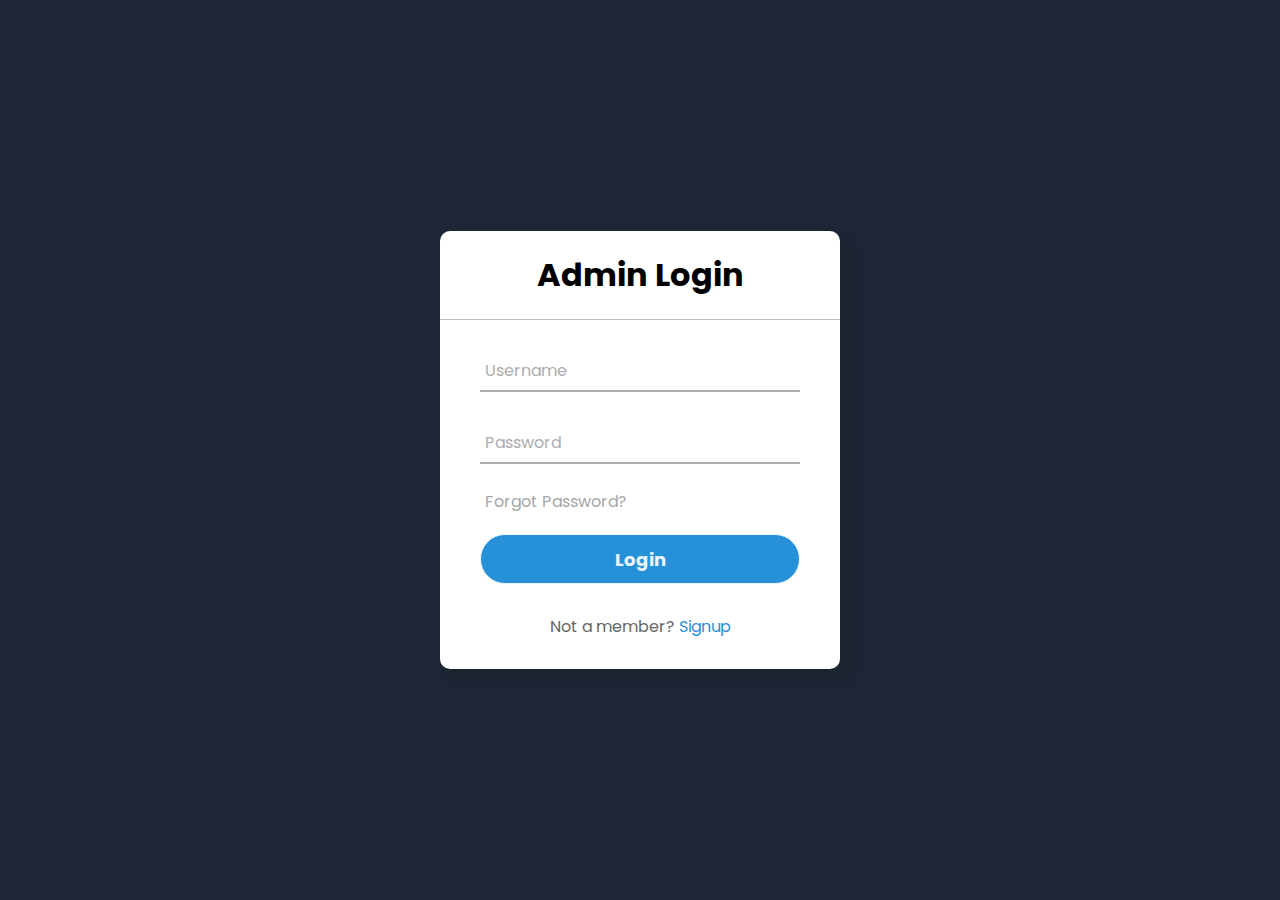
<file: index.html>
<!DOCTYPE html>
<html lang="en">
<head>
  <meta charset="UTF-8">
  <meta name="viewport" content="width=device-width, initial-scale=1.0">
  <title>Login</title>
  <link rel="stylesheet" href="style.css">
</head>
<body>
  <div class="center">
    <h1> Admin Login</h1>
    <form method="post" id="loginForm">
      <div class="txt_field">
        <input type="text" name="username" required>
        <span></span>
        <label>Username</label>
      </div>
      <div class="txt_field">
        <input type="password" id="password" name="password" required>
        <span></span>
        <label>Password</label>
      </div>
      <div class="pass">Forgot Password?</div>
      <input type="submit" value="Login">
      <div class="signup_link">
        Not a member? <a href="signup.html">Signup</a>
      </div>
    </form>
    <p id="error-message"></p>
  </div>

  <!-- Popup -->
  <div class="popup" id="popup">
    <div class="popup-content">
      <p>Login Successfull!</p>
    </div>
  </div>

  <script>
    document.getElementById('loginForm').addEventListener('submit', function(event) {
      event.preventDefault();
      
      const username = document.querySelector('input[name="username"]').value;
      const password = document.getElementById('password').value;
      
      
      fetch('https://52.198.61.81:3001/portal/no-auth/login', {
        method: 'POST',
        headers: {
          'Content-Type': 'application/json'
        },
        body: JSON.stringify({
          email: username,
          password: password
        })
      })
      .then(response => response.json())
      .then(data => {
      
        if (data.token) {
        
        localStorage.setItem('token', data.token);
          
          
          showPopup();
    
          
          setTimeout(hidePopup, 1000);
    
        
          setTimeout(function() {
            window.location.href = 'dashboard.html';
          }, 1000);
        } else {
          
          document.getElementById('error-message').innerText = 'Invalid username or password';
        }
      })
      .catch(error => {
        console.error('Error:', error);
        document.getElementById('error-message').innerText = 'An error occurred. Please try again later.';
      });
    });
    
    
    function showPopup() {
      const popup = document.getElementById('popup');
      popup.classList.add('fade-in');
      popup.style.display = 'block';
    }
    
    
    function hidePopup() {
      const popup = document.getElementById('popup');
      popup.style.display = 'none';
    }
    </script>
  <script src="./js/scripts.js"></script>
</body>
</html>
</file>
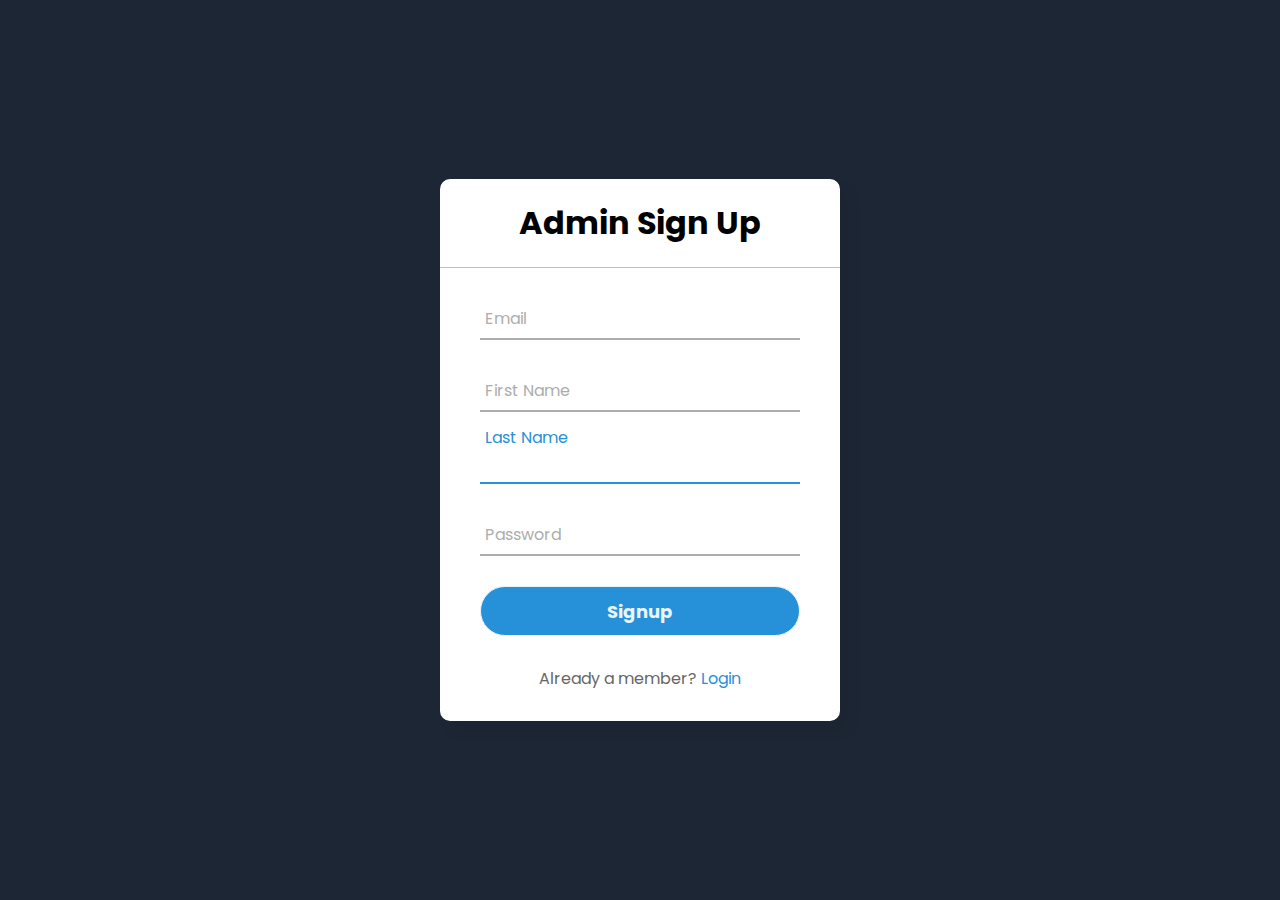
<file: signup.html>
<!DOCTYPE html>
<html lang="en">
<head>
  <meta charset="UTF-8">
  <meta name="viewport" content="width=device-width, initial-scale=1.0">
  <title>Admin Sign Up</title>
  <link rel="stylesheet" href="style.css">
</head>
<body>
  <div class="center">
    <h1>Admin Sign Up</h1>
    <form method="post" id="signupForm">
      <div class="txt_field">
        <input type="email" name="email" required>
        <span></span>
        <label>Email</label>
      </div>
      <div class="txt_field">
        <input type="text" name="first_name" required>
        <span></span>
        <label>First Name</label>
      </div>
      <div class="txt_field">
        <input type="text" name="last_name">
        <span></span>
        <label>Last Name</label>
      </div>
      <div class="txt_field">
        <input type="password" id="password" name="password" required>
        <span></span>
        <label>Password</label>
      </div>
      <input type="hidden" name="type" value="ROOT"> <!-- Set type as ROOT -->
      <input type="submit" value="Signup">
      <div class="signup_link">
        Already a member? <a href="login.html">Login</a>
      </div>
    </form>
    <p id="error-message"></p>
  </div>

  <!-- Popup -->
  <div class="popup" id="popup">
    <div class="popup-content">
      <p>Registration Successful!</p>
    </div>
  </div>

  <script>
    document.getElementById('signupForm').addEventListener('submit', function(event) {
      event.preventDefault();
      
      const email = document.querySelector('input[name="email"]').value;
      const firstName = document.querySelector('input[name="first_name"]').value;
      const lastName = document.querySelector('input[name="last_name"]').value;
      const password = document.getElementById('password').value;
      const type = document.querySelector('input[name="type"]').value; 
      
      // Make API request
      fetch('https://52.198.61.81:3001/portal/no-auth/signup', {
        method: 'POST',
        headers: {
          'Content-Type': 'application/json'
        },
        body: JSON.stringify({
          email: email,
          first_name: firstName,
          last_name: lastName,
          password: password,
          type: type 
        })
      })
      .then(response => response.json())
      .then(data => {
        if (data.token) {
          localStorage.setItem('token', data.token);
          
          showPopup();
          setTimeout(hidePopup, 2000);
          setTimeout(function() {
            window.location.href = 'dashboard.html';
          }, 2000);
        } else {
          document.getElementById('error-message').innerText = 'Failed to register. Please try again.';
        }
      })
      .catch(error => {
        console.error('Error:', error);
        document.getElementById('error-message').innerText = 'An error occurred. Please try again later.';
      });
    });
    
    function showPopup() {
      const popup = document.getElementById('popup');
      popup.classList.add('fade-in');
      popup.style.display = 'block';
    }
    
    function hidePopup() {
      const popup = document.getElementById('popup');
      popup.style.display = 'none';
    }
  </script>
</body>
</html>
</file>
<file: style.css>
@import url('https://fonts.googleapis.com/css2?family=Noto+Sans:wght@700&family=Poppins:wght@400;500;600&display=swap');

* {
  margin: 0;
  padding: 0;
  box-sizing: border-box;
  font-family: "Poppins", sans-serif;
}

body {
  margin: 0;
  padding: 0;
  background: #1d2634;
  height: 100vh;
  overflow: hidden;
}

.center {
  position: absolute;
  top: 50%;
  left: 50%;
  transform: translate(-50%, -50%);
  width: 400px;
  background: white;
  border-radius: 10px;
  box-shadow: 10px 10px 15px rgba(0, 0, 0, 0.05);
}

.center h1 {
  text-align: center;
  padding: 20px 0;
  border-bottom: 1px solid silver;
}

.center form {
  padding: 0 40px;
  box-sizing: border-box;
}

form .txt_field {
  position: relative;
  border-bottom: 2px solid #adadad;
  margin: 30px 0;
}

.txt_field input {
  width: 100%;
  padding: 0 5px;
  height: 40px;
  font-size: 16px;
  border: none;
  background: none;
  outline: none;
}

.txt_field label {
  position: absolute;
  top: 50%;
  left: 5px;
  color: #adadad;
  transform: translateY(-50%);
  font-size: 16px;
  pointer-events: none;
  transition: .5s;
}

.txt_field span::before {
  content: '';
  position: absolute;
  top: 40px;
  left: 0;
  width: 0%;
  height: 2px;
  background: #2691d9;
  transition: .5s;
}

.txt_field input:focus~label,
.txt_field input:valid~label {
  top: -5px;
  color: #2691d9;
}

.txt_field input:focus~span::before,
.txt_field input:valid~span::before {
  width: 100%;
}

.pass {
  margin: -5px 0 20px 5px;
  color: #a6a6a6;
  cursor: pointer;
}

.pass:hover {
  text-decoration: underline;
}

input[type="submit"] {
  width: 100%;
  height: 50px;
  border: 1px solid;
  background: #2691d9;
  border-radius: 25px;
  font-size: 18px;
  color: #e9f4fb;
  font-weight: 700;
  cursor: pointer;
  outline: none;
}

input[type="submit"]:hover {
  border-color: #2691d9;
  transition: .5s;
}

.signup_link {
  margin: 30px 0;
  text-align: center;
  font-size: 16px;
  color: #666666;
}

.signup_link a {
  color: #2691d9;
  text-decoration: none;
}

.signup_link a:hover {
  text-decoration: underline;
}

/* Media Queries for iPhones and Pixels */
@media only screen and (max-device-width: 375px)
/* iPhone 6, 6s, 7, 8 */
and (orientation: portrait),
(max-device-width: 393px)
/* Pixel 7 */
and (orientation: portrait) {
  .center {
    width: 650px;
    max-width: 650px;

    height: 650px;
  }

  .center h1 {
    font-size: 34px;
  }

  .txt_field input {
    height: 55px;
    font-size: 20px;
  }

  input[type="submit"] {
    height: 65px;
    font-size: 20px;
  }

  .signup_link {
    margin: 25px 0;
    font-size: 16px;
  }
}

/* Existing CSS styles */

.popup {
  position: fixed;
  top: 50%;
  left: 50%;
  transform: translate(-50%, -50%);
  background: rgba(0, 0, 0, 0.8);
  width: 300px;
  padding: 20px;
  border-radius: 10px;
  text-align: center;
  display: none;
}

.popup-content {
  color: #fff;
}

/* Additional styles for animation */
.fade-in {
  animation: fadeIn 0.5s ease forwards;
}

@keyframes fadeIn {
  from {
    opacity: 0;
  }
  to {
    opacity: 1;
  }
}
</file>
